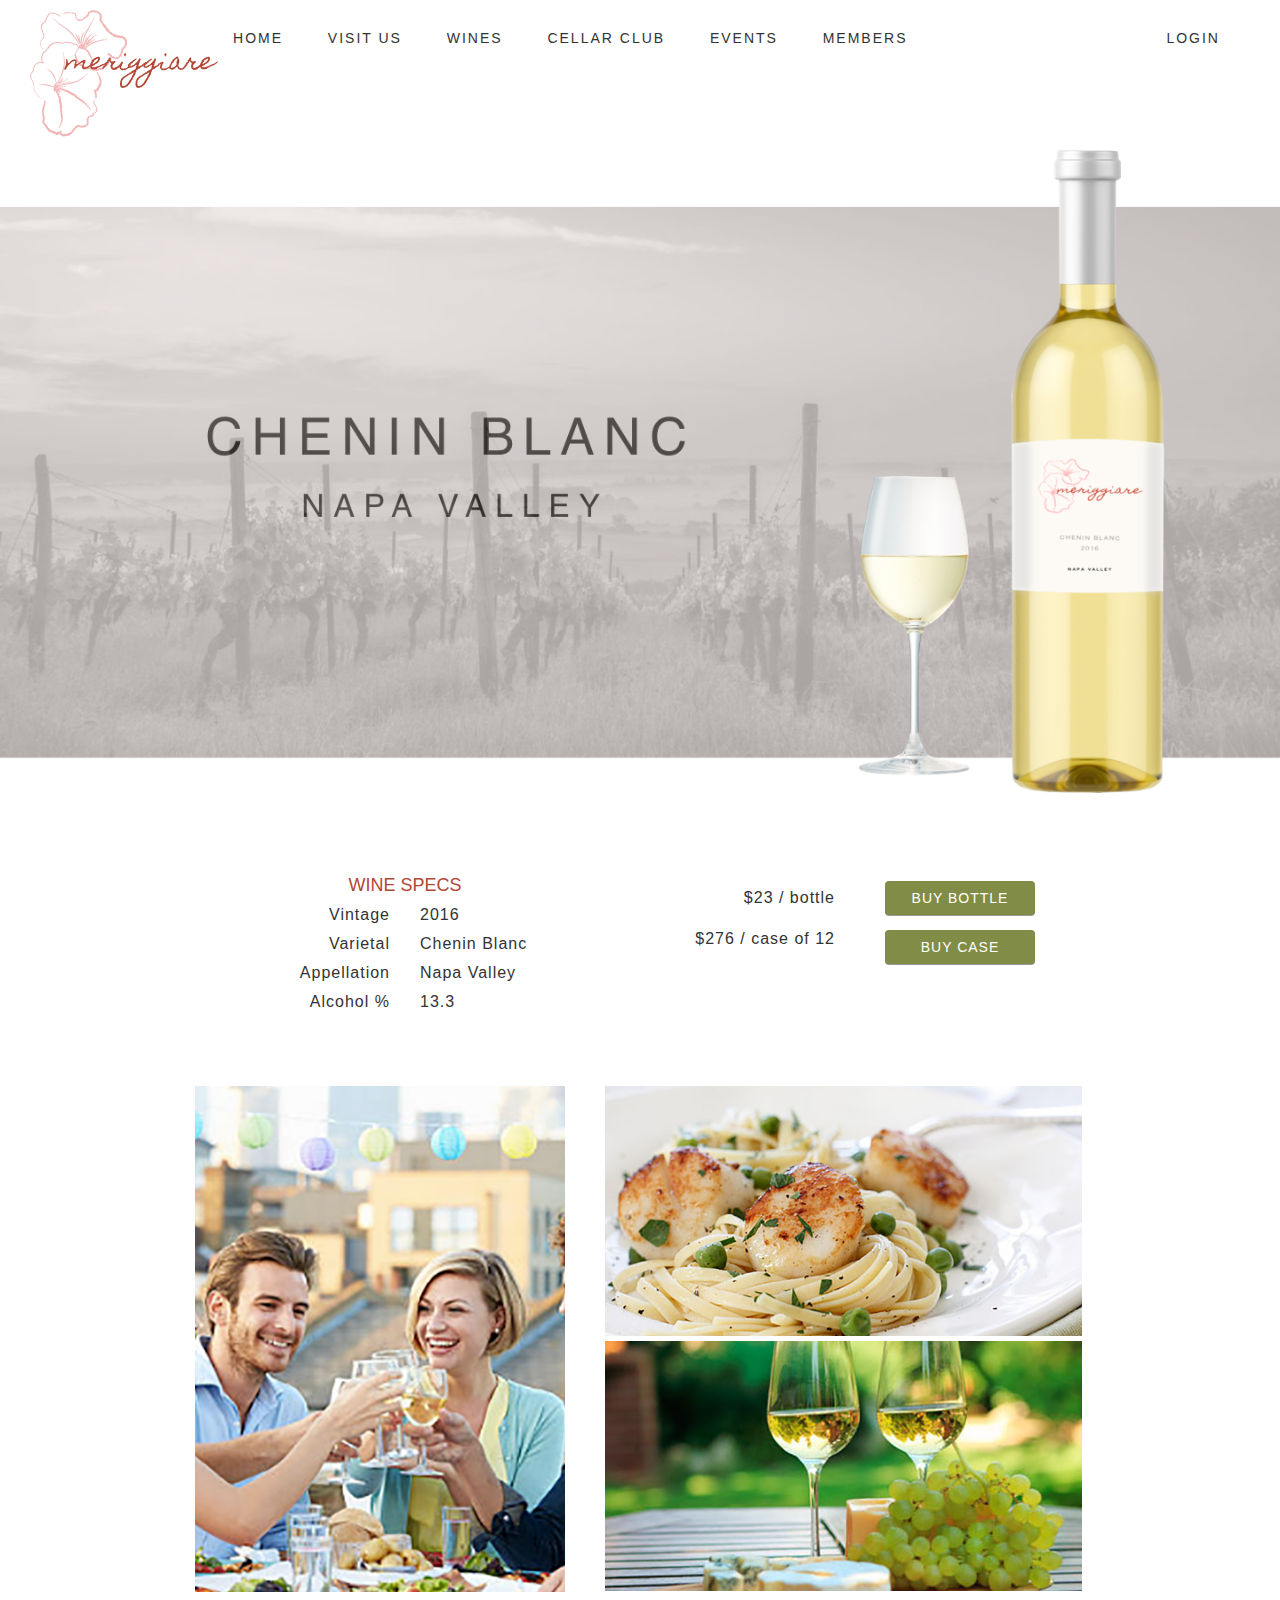
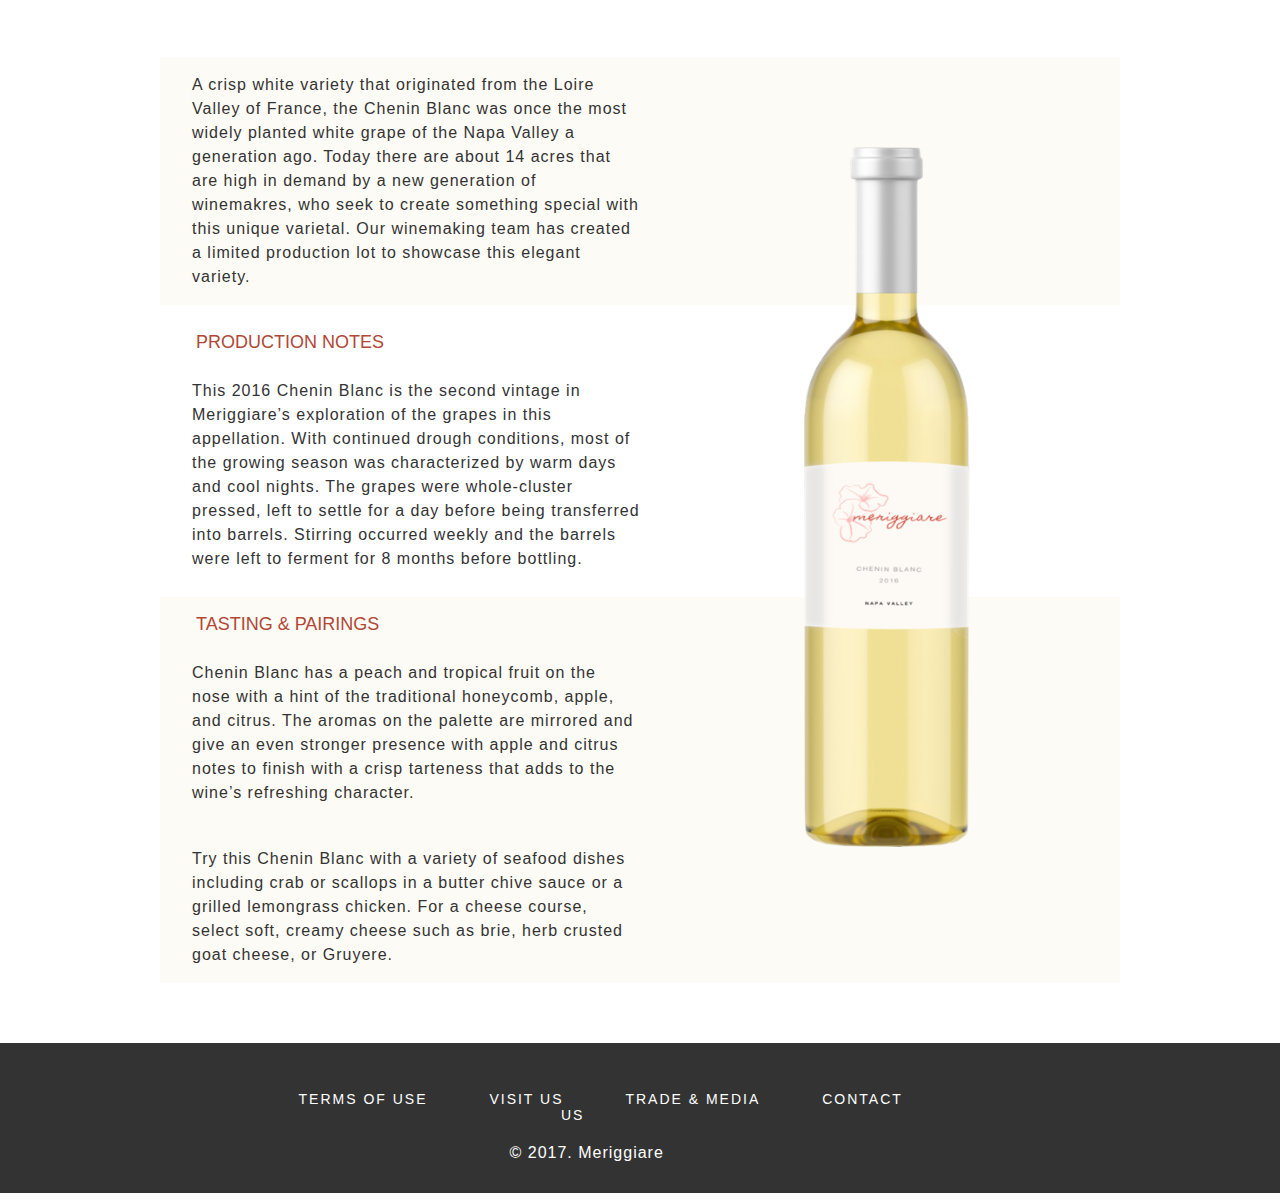
<file: index.html>
<!DOCTYPE html>
 <html lang="en-us">
 <head>
   <meta http-equiv="X-UA-Compatible" content="IE=Edge">
   <meta name="viewport" content="width=device-width, initial-scale=1">
   <meta charset="UTF-8">
   <title>Meriggiare Winery</title>


   <!-- Google Fonts -->
  <link href='<link href="https://fonts.googleapis.com/css?family=Hind:300,400,500,700" rel="stylesheet"> rel='stylesheet' type='text/css'>

<!--CSS-->
<link rel="stylesheet" href="css/normalize.css">
<link rel="stylesheet" href="css/style.css">
<link rel="stylesheet" href="css/font-awesome.css">
<link rel="stylesheet" href="css/animate.css">
<!--Bootstrap-->
<link href="css/bootstrap.css" rel="stylesheet">

 </head>

 <body>
<!-- Hero -->
<header>

  <nav class= "navbar">
  <div class="container-fluid">
     <div class="navbar-header">
        
        <div class="col-md-1 ">
          <a href="#" class="site-logo"><img src="Images/site-logo.png" alt="product-showcase" /></a>
        </div>

        <div class="col-md-8" >
          <ul>
            <li><a href="#">HOME</a></li>
            <li><a href="#">VISIT US</a></li>
            <li><a href="#">WINES</a></li>
            <li><a href="#">CELLAR CLUB</a></li>
            <li><a href="#">EVENTS</a></li>
            <li><a href="#">MEMBERS</a></li>
          </ul>
        </div>

        <div class="col-md-3">
          <ul>
          <li class="navbar-right"><a href="login.html">LOGIN</a></li>
          </ul>
        </div>
    
    </div>
  </div>
  </nav>



<div class="hero">
  <img src="Images/Hero.png" alt="product-showcase"/>
</div>
</header>


<main role="main">
<!-- Specs -->
<section class="specs">
  <ul class="container" >
    <li class="col-md-6">
      <h4>WINE SPECS</h4>
        <div class="col-md-6 left">
          <p>Vintage</p>
          <p>Varietal</p>
          <p>Appellation</p>
          <p>Alcohol %</p>
        </div>
      <div class="col-md-6">
        <p>2016</p>
        <p>Chenin Blanc</p>
        <p>Napa Valley</p>
        <p>13.3</p>
      </div>
    </li>
       <ul class="left col-md-3">
         <p class="price">$23 / bottle</p>
         <p class="price">$276 / case of 12</p> 
       </ul>
       <ul class="col-md-3">
        <p><a class="btn" href="#">BUY BOTTLE</a></p>
        <p><a class="btn" href="#">BUY CASE</a></p>
       </ul>

  </ul>
</section>

   <!-- Pictures -->
 <section class="pictures">
 <div class="container">
   <div class="row">
        <div class="col-md-5">
          <div class="item-box2">
          <img src="Images/toast.png">
          </div>
        </div>
        <div class="col-md-7">
        <div class="item-box">
          <img src="Images/scallops.png">
          </div>
          <div class="item-box">
          <img src="Images/cheese.png">
          </div>
        
          
    </div> 
  </div>
 </section>



<!--Description -->
<section class="description"> 
<div class="container ">
    <div class="row"> 
      <img src="Images/Wine.png">

      <div class="sec">
        <p>A crisp white variety that originated from the Loire Valley of France, the Chenin Blanc was once  the most widely planted  white grape of the Napa Valley a generation ago.  Today there are about 14 acres that are high in demand by a new generation of winemakres, who seek to create something special with this unique varietal.  Our winemaking team has created a limited production lot to showcase this elegant variety.     </p> 

      </div>

      <div> 
        <h4> PRODUCTION NOTES </h4>
        <p>This 2016 Chenin Blanc is the second vintage in Meriggiare’s exploration of the grapes in this appellation. With continued drough conditions, most of the growing season was characterized by warm days and cool nights.  The grapes were whole-cluster pressed, left to settle for a day before being transferred into barrels.  Stirring occurred weekly and the barrels were left to ferment for 8 months before bottling.    </p> 
       
    </div>
     <div class="sec" > 
        <h4> TASTING & PAIRINGS</h4>
        <p>Chenin Blanc has a peach and tropical fruit on the nose with a hint of the traditional honeycomb, apple, and citrus.  The aromas on the palette are mirrored and give an even stronger presence with apple and citrus notes to finish with a crisp tarteness that adds to the wine’s refreshing character.  </p>
        <p>Try this Chenin Blanc with a variety of seafood dishes including crab or scallops in a butter chive sauce or a grilled lemongrass chicken.  For a cheese course, select soft, creamy cheese such as brie, herb crusted goat cheese, or Gruyere.    </p>   
  </div> 
   
      
   
</div>
</section>


 <!-- Footer -->
 <section class="footer">
   <div class="col-md-7 col-md-push-2">       
       <nav>
         <ul>
           <li><a href="">TERMS OF USE</a></li> 
           <li><a href="">VISIT US</a></li> 
           <li><a href="">TRADE & MEDIA</a></li> 
           <li><a href="">CONTACT US</a></li> 

           <p class="copyright-block">&copy; 2017. <strong>Meriggiare</strong> </p>
         </ul>
       </nav>
       
  </div>
 </section>

 </body>
 </html>
</file>
<file: css/style.css>
html, body{
  overflow-x: hidden;
}

body {
  font-family: "Hind", Helvetica, Arial, sans-serif;
  color: #333333;
}

h1, h2, h3, h4, h5, h6 {
  font-family: Helvetica, Arial, sans-serif;
}

p {
  font-size:14px;
  letter-spacing: 1px;
  line-height: 19px;
}

  /* HEADER */
 header {
   color:#333333;
   background: #ffffff;
 }

 header nav {
   padding:1em 0;
 }

 header nav ul {
   display: inline;
   text-align: right;
   float:right;
   letter-spacing: 2px;
   padding: 2em 10px 10px 10px;
 }

 header nav ul > li {
   list-style-type: none;
   display: inline-block;
 }

 header nav ul > li > a {
   color:#333333;
   text-decoration: none;
   font-size: 14px;
   padding: 0 20px 0 20px;
 }

 header .hero {
   text-align: center;
   display:block;
   position: relative;
 }

 header .hero img {
   position: relative;
   margin:0 auto 1em;
   width: 100%;
   max-width: 1440px;
 }

 .btn {
   border-radius: 4px;
   font-color:#FFFFFF;
   width: 150px;
   padding:10px 30px;
   margin: 5px 0 10px 0;
   background: #818C46;
   box-shadow: 0px 1px 0px 0px #999999;
 }

/*Specs*/
.specs {
    margin: 50px;
    display: block;
    position: relative;
}

.specs h4{ 
  text-align: center;
  color: #B24736;
 }

 .specs .left{
  text-align: right;
 }

 .specs .price {
  padding: 12px 30px 0px 0px;
 }

.specs ul {
  position: relative;
  margin: 0 auto;
  padding: 1em 1em;
}
.specs ul li {
  position: relative;
  list-style-type: none;
}

/* PICTURES */

.item-box {
  display:block;
  background: #FFFFFF;
  position: relative;
  overflow: hidden;
  margin: .5em 0px .5em 3em;
  width: 100%;
  height: 250px;
  border: none;
 } 

.item-box > img {
  position: absolute;
  width:90%;
  top: -30px;
  left: 0px;
  right:0px;
  bottom:0px;
 }

 .item-box2 {
   display:block;
   background: #FFFFFF;
   position: relative;
   overflow: hidden;
   padding:20px;
    margin: .5em 0px .5em 2em;
    width: 100%;
    height: 506px;
    border: none;
  }
 .item-box2 > img {
   position: absolute;
   overflow: hidden;
   height: 120%;
    top: -50px;
    left: -350px;
    right:0px;
    bottom:-10px;
 }

/*Description*/
.description {
  padding: 5em;
  text-align: left;
  display: block;
  position: relative;

}

.description h4 {
  padding: 1em 0 0 2em;
  color: #B24736;
  font-style: bold;
}

.description p{
  padding: 1em 50% 1em 2em;
  line-height: 24px;
}

.description .sec{
  margin: 10px 0px 10px 0px;
  background-color:#FDFBF5;
}

.description img {
  display: inline-block;
  height: 800px;
  position: relative;
  margin: auto;
  padding: 100px 150px 0 0px;
  float: right;
}



/*FOOTER*/
 .footer {
  background-color: #333333;
  color: #FFFFFF;
  height: 150px;
  position: relative;
  z-index: 0;
 }

 .footer nav ul {
  font-size: 14px;
  letter-spacing: 2px;
  text-align: center;
  margin: 20px auto 0;
  float: right;
  padding: 2em;
 }
 .footer nav p {
   margin: 20px 0 10px 0;
 }
 .footer nav ul li {
  list-style-type: none;
  display: inline;
  text-align: center;
   margin: 10px 0 10px 0;
 }
 .footer nav ul li a {
  color: #FFFFFF;
  font-size: 14px;
  letter-spacing: 2px;
  text-align: center;
  padding: 2em ;
 }
 

 
 /* MEDIA QUERIES */

/* Larger Mobile Devices */
@media (min-width:320px){
        h2 {
  font-size: 20px;
  font-weight: normal;
  margin-bottom: 5px;
}

p {
  font-size:12px;
  line-height: 15px;
  font-weight: 100;
}
header .hero h1 {
   font-size: 22px;
   font-weight: normal;
   margin:95px 0 0;
 }
 header .hero p {
   font-size: 16px;
   line-height: 18px;
   font-weight: 100;
   margin:5px 0 20px;
 }
 
   footer{
     background-color: #3498DB;
     background-image: linear-gradient(to left,
        #3498DB 0%, #3498DB 33.33337%, #34495E 33.33337%, #34495E 100%);
     height:50px;
   }
   footer p, footer nav ul{
     padding: em 0;
     text-align: left;
     font-size: 10px;
   }
   footer .right-footer-block {
     background-color: #3498DB;
   }
   footer .logo{
     padding: 1em 0 1em 0;
   }

}

 @media (min-width:460px) {
 
   .content {
     padding:1.5em 1%;
     float:right;
     width:90%;
     position: relative;
   }
   .content-item {
     width:46%;
     margin:0 2% 25px;
     float:left;
     display:block;
   }
         h2 {
  font-size: 24px;
  font-weight: normal;
  margin-bottom: 5px;
}

p {
  font-size:14px;
  line-height: 17px;
  font-weight: 100;
}
header .hero h1 {
   font-size: 26px;
   font-weight: normal;
   margin:95px 0 0;
 }
 header .hero p {
   font-size: 18px;
   line-height: 20px;
   font-weight: 100;
   margin:5px 0 30px;
 }

   footer{
     background-color: #3498DB;
     background-image: linear-gradient(to left,
        #3498DB 0%, #3498DB 33.33337%, #34495E 33.33337%, #34495E 100%);
     height: 75px;
   }
   footer p, footer nav ul{
     padding: em 0;
     text-align: left;
     font-size: 12px;
   }
   footer .right-footer-block {
     background-color: #3498DB;
   }
   footer .logo{
     padding: 1em 0 1em 0;
   }

 }
/* Tablets */
 @media (min-width:768px) {
   
   .container {
     width: 750px;
   }
   .content {
     padding:1.5em 5%;
     float:right;
     width:90%;
     position: relative;
   }
   .content > .container {
     width:700px;
   }
   .content-item {
     width:31.33333%;
     margin:0 1% 25px;
   }
h2 {
  font-size: 28px;
  font-weight: normal;
  margin-bottom: 5px;
}

p {
  font-size:16px;
  line-height: 19px;
  font-weight: 100;
}
header .hero h1 {
   font-size: 30px;
   font-weight: normal;
   margin:95px 0 0;
 }
 header .hero p {
   font-size: 22px;
   line-height: 26px;
   font-weight: 100;
   margin:10px 0 40px;
 }

   footer{
     background-color: #3498DB;
     background-image: linear-gradient(to left,
        #3498DB 0%, #3498DB 33.33337%, #34495E 33.33337%, #34495E 100%);
     height: 75px;
   }
   footer p, footer nav ul{
     padding: em 0;
     text-align: left;
     font-size: 12px;
   }
   footer .right-footer-block {
     background-color: #3498DB;
   }
   footer .logo{
     padding: 1em 0 1em 0;
   }
   
 }
/* Laptops and Desktops */
 @media (min-width:992px) {

   .content {
     padding:1.5em 1%;
     float:right;
     width:83.33333333%;
     position: relative;
   }
   .content > .container {
     width:auto;
   }
   .content-item {
     width:23%;
     margin:0 1% 25px;
   }
   footer{
     background-color: #3498DB;
     background-image: linear-gradient(to left,
        #3498DB 0%, #3498DB 33.33337%, #34495E 33.33337%, #34495E 100%);
     height: 100px;
   }
   footer p, footer nav ul{
     padding: 2em 0;
     text-align: left;
   }
   footer .right-footer-block {
     background-color: #3498DB;
   }
   footer .logo{
     padding: 2em 0 2em 1.5em;
   }
         h2 {
  font-size: 28px;
  font-weight: normal;
  margin-bottom: 5px;
}

p {
  font-size:16px;
  line-height: 19px;
  font-weight: 100;
}
header .hero h1 {
   font-size: 30px;
   font-weight: normal;
   margin:95px 0 0;
 }
 header .hero p {
   font-size: 22px;
   line-height: 26px;
   font-weight: 100;
   margin:10px 0 40px;
 }
 .benefits i {
    font-size: 60px;
}
 .box h3 {
   text-transform: uppercase;
   font-size: 18px;
   margin:0 -15px 40px;
   padding:10px 0;
 }

  .box h4 {
   font-size:50px;
   margin:40px 0 10px;
 }
 .box h4 span {
   font-size:32px;
 }
 .box h4 span.month {
   font-weight: 100;
   font-size:20px;
 }
 .box ul li {
   font-size:18px;
   margin-bottom:20px;
   font-weight: 100;
 }


 }

 @media (min-width: 1200px) {
   .container {
     width: 1120px;
   }
 }

/
</file>
